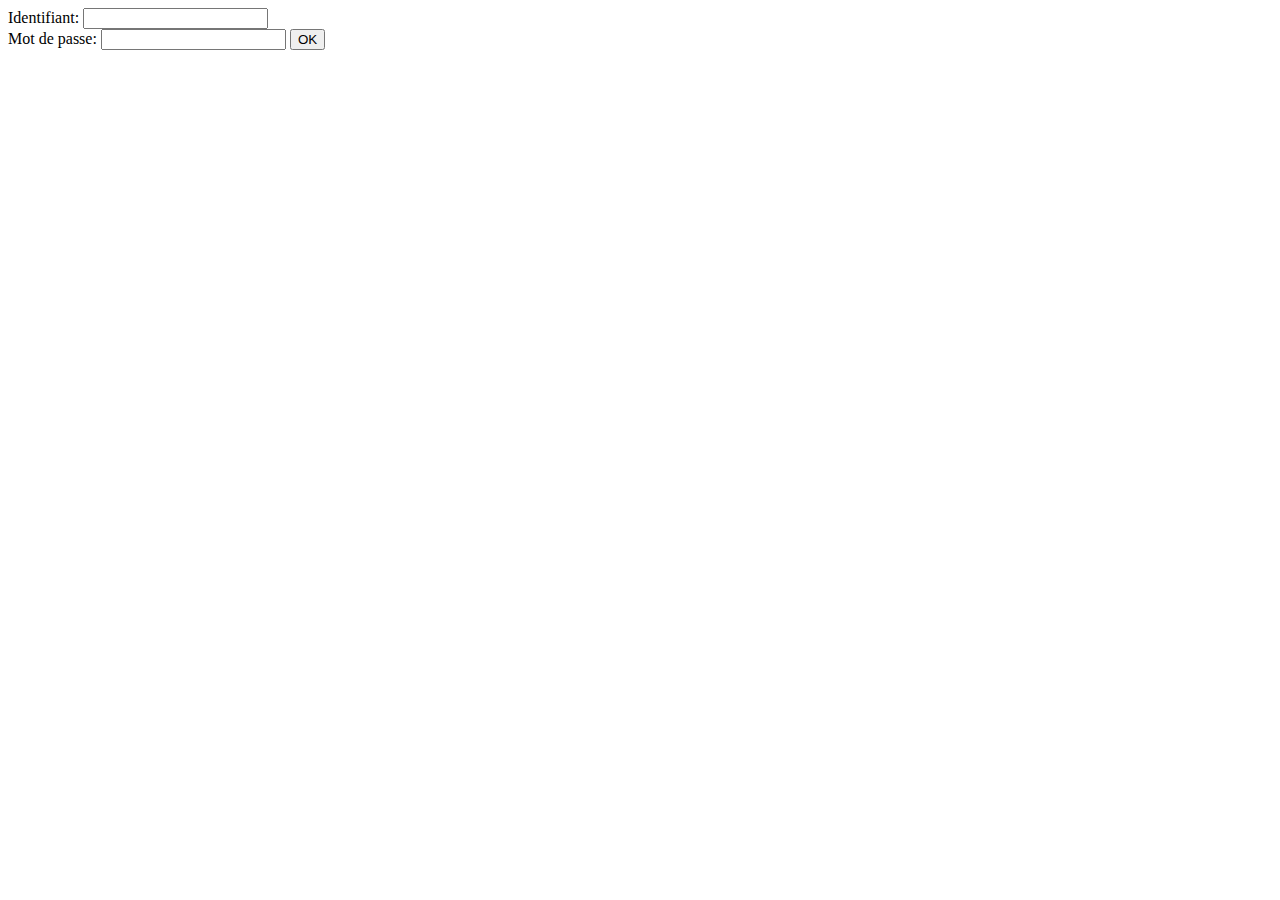
<file: J04/ex02/index.html>
<html><body>

	<form method="POST" action="create.php"> 
		Identifiant: <input type="text" name="login" value="" />
		<br />
		Mot de passe: <input type="password" name="passwd" value="" />
		<input type="submit" name="submit" value="OK"/>
	</form>
	
</body></html>
</file>
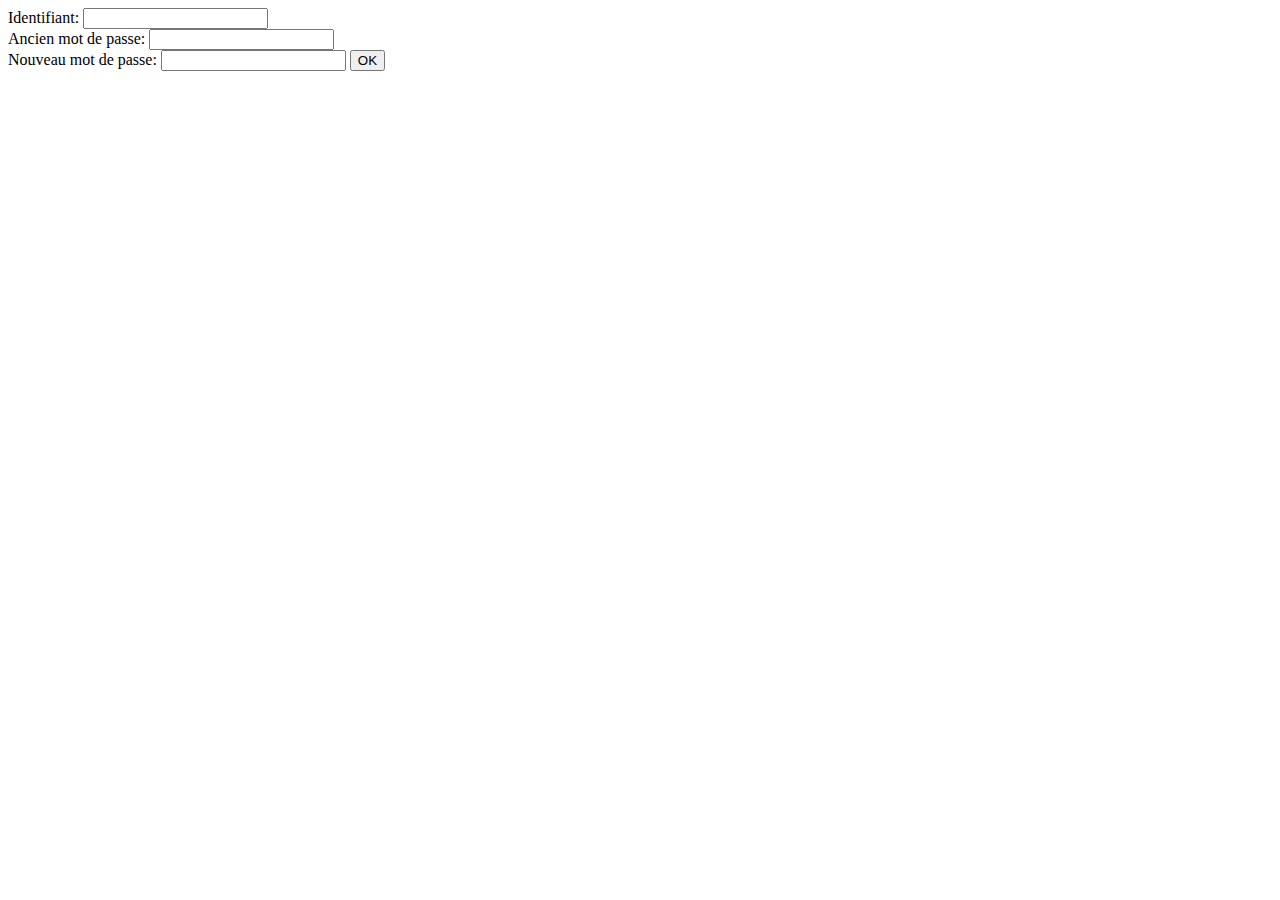
<file: J04/ex03/index.html>
<html><body>

	<form method="POST" action="modif.php"> 
		Identifiant: <input type="text" name="login" value="" />
		<br />
		Ancien mot de passe: <input type="password" name="oldpw" value="" />
		<br />
		Nouveau mot de passe: <input type="password" name="newpw" value="" />
		<input type="submit" name="submit" value="OK"/>
	</form>
	
</body></html>
</file>
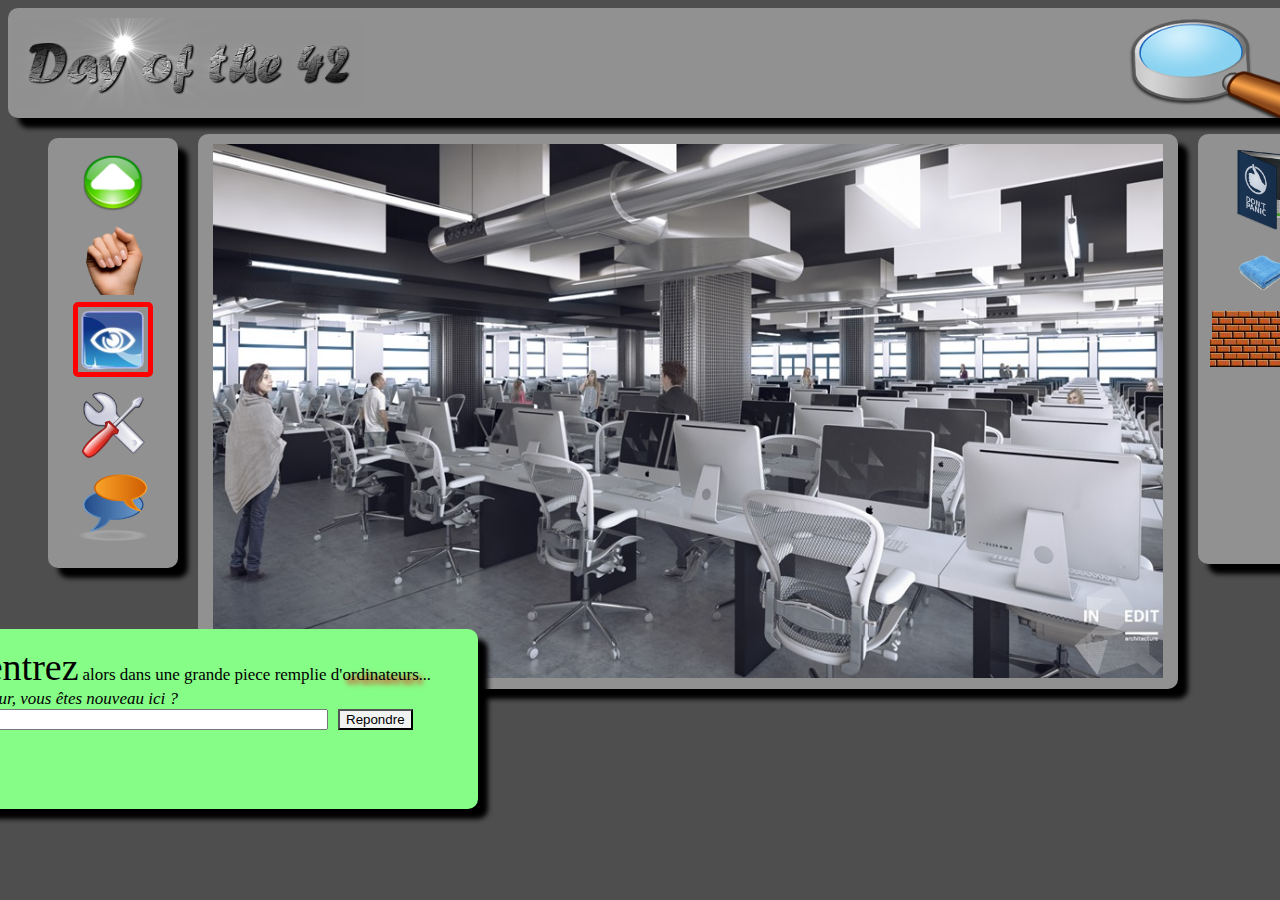
<file: J00/ex02/ doft.html>
<HTML>
<HEAD>
	<meta charset="utf-8" />
	<TITLE>Day of the 42</TITLE>
	 <link rel="stylesheet" href="doft.css" />
</HEAD>
<BODY>


<div id="global">


	<div id="header">
		<img id="imgHeader" src="day_of_the_42.png" alt="Le Header" title="Vive 42 !" />
		<a href="http://www.disney.com"><img id="reload" src="reload.png" title="Recommencer au début" /></a>
		<a href="http://www.relaischateaux.com"><img id="cross" src="close.gif" title="Déconnecter" /></a>
		<img id="loupe" src="loupe.png" title="ZOOM" />
	</div>

	<div id="corpus">

		<div id="colonne_gauche">
			<img id="arrow" src="arrow.png" alt ="Avancer" title="Avancer" />
			<img id="hand" src="main.png" alt ="Prendre" title="Prendre" />
			<img id="eye" src="oeil.png" alt ="Regarder" title="Regarder" />
			<img id="tools" src="outil.png" alt ="Utiliser" title="Utiliser" />
			<img id="chat" src="chat-icon.png" alt ="Parler" title="Parler" />
		</div>


		<div id="centre">
			<img id="img_center" src="cluster.jpg" title="Cluster" usemap="#map1"/>
			<map name="map1">  
				<area href="http://www.apple.com" shape="rect" coords="750,300,930,450">
				<area href="http://www.ikea.com" shape="rect" coords="300,300,430,500">
		</map>
		</div>
		

		<div id="colonne_droite">
			<img id="book" src="book.png" alt ="Lire" title="Lire" />
			<img id="towel" src="towel.png" alt ="S'essuyer" title="S'essuyer" />
			<br>
			<img id="brick" src="brick.jpg" alt ="Faceplant" title="Faceplant" />
			<img id="brick" src="brick.jpg" alt ="Faceplant" title="Faceplant" />
			<img id="brick" src="brick.jpg" alt ="Faceplant" title="Faceplant" />
			<img id="brick2" src="brick.jpg" alt ="Faceplant" title="Faceplant" />
			<br>
			<img id="brick" src="brick.jpg" alt ="Faceplant" title="Faceplant" />
			<img id="brick" src="brick.jpg" alt ="Faceplant" title="Faceplant" />
			<img id="brick" src="brick.jpg" alt ="Faceplant" title="Faceplant" />
			<img id="brick3" src="brick.jpg" alt ="Faceplant" title="Faceplant" />
		</div>

		<div id="popup">
			<p><a style="font-size:17px; font-family:Verdana";>Vous</a> <a style="font-size:38px; font-family:serif;">entrez</a> <a style="
				font-size:17px; font-family:Verdana";>alors dans une grande piece remplie d'</a><a style="text-shadow: 4px 4px 5px red; font-size:17px; font-family:Verdana">ordinateurs</a>...</p>
			<p style="position:relative; top:-17px; font-size:17px; font-family:Verdana"><i>- Bonjour, vous êtes nouveau ici ?</i></p>
			<form style="position:relative;top:-34px;">
				<input type="text" name="reponse" style="width:380px;"><input type="submit" value="Repondre" style="position:relative; left:10px; border-radius:0px; background-color:#F1F2F2;">
			</form>
 		</div>
	</div>


</div>







</BODY>
</HTML>
</file>
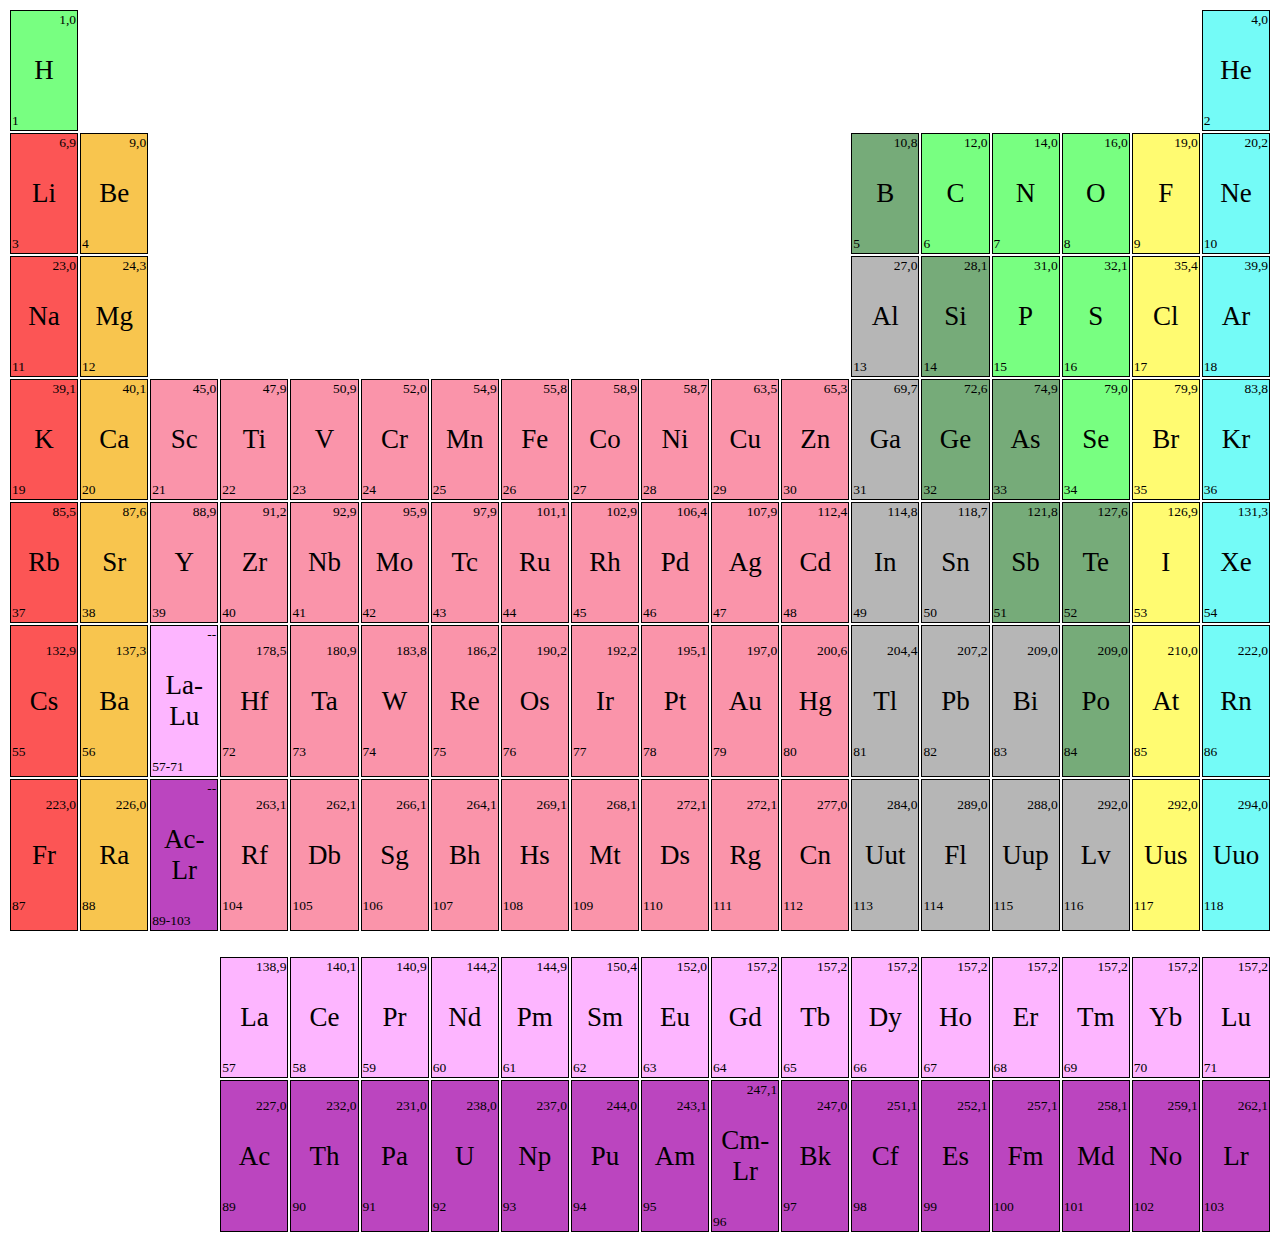
<file: J00/ex03/responsive.html>
<HTML>
<HEAD>
	<TITLE>Mendeleiev</TITLE>
	 <link rel="stylesheet" href="responsive.css" />
</HEAD>
<BODY>
	<table style="height:100%; width:100%;" contenteditable="true">
		<tr>
			<td class="case non-metaux">
				<p class="weight">1,0</p>
				<p class="symbol">H</p>
				<p class="nbr">1</p>
			</td>
			<td colspan="16"></td>
			<td class="case gaz-nobles">
				<p class="weight">4,0</p>
				<p class="symbol">He</p>
				<p class="nbr">2</p>
			</td>
		</tr>
		<tr>
			<td class="case metaux-alcalins">
				<p class="weight">6,9</p>
				<p class="symbol">Li</p>
				<p class="nbr">3</p>
			</td>
			<td class="case alcalino-terreux">
				<p class="weight">9,0</p>
				<p class="symbol">Be</p>
				<p class="nbr">4</p>
			</td>
			<td colspan="10"></td>
			<td class="case metalloides">
				<p class="weight">10,8</p>
				<p class="symbol">B</p>
				<p class="nbr">5</p>
			</td>
			<td class="case non-metaux">
				<p class="weight">12,0</p>
				<p class="symbol">C</p>
				<p class="nbr">6</p>
			</td>
			<td class="case non-metaux">
				<p class="weight">14,0</p>
				<p class="symbol">N</p>
				<p class="nbr">7</p>
			</td>
			<td class="case non-metaux">
				<p class="weight">16,0</p>
				<p class="symbol">O</p>
				<p class="nbr">8</p>
			</td>
			<td class="case halogenes">
				<p class="weight">19,0</p>
				<p class="symbol">F</p>
				<p class="nbr">9</p>
			</td>
			<td class="case gaz-nobles">
				<p class="weight">20,2</p>
				<p class="symbol">Ne</p>
				<p class="nbr">10</p>
			</td>
		</tr>
		<tr>
			<td class="case metaux-alcalins">
				<p class="weight">23,0</p>
				<p class="symbol">Na</p>
				<p class="nbr">11</p>
			</td>
			<td class="case alcalino-terreux">
				<p class="weight">24,3</p>
				<p class="symbol">Mg</p>
				<p class="nbr">12</p>
			</td>
			<td colspan="10"></td>
			<td class="case metaux-pauvres">
				<p class="weight">27,0</p>
				<p class="symbol">Al</p>
				<p class="nbr">13</p>
			</td>
			<td class="case metalloides">
				<p class="weight">28,1</p>
				<p class="symbol">Si</p>
				<p class="nbr">14</p>
			</td>
			<td class="case non-metaux">
				<p class="weight">31,0</p>
				<p class="symbol">P</p>
				<p class="nbr">15</p>
			</td>
			<td class="case non-metaux">
				<p class="weight">32,1</p>
				<p class="symbol">S</p>
				<p class="nbr">16</p>
			</td>
			<td class="case halogenes">
				<p class="weight">35,4</p>
				<p class="symbol">Cl</p>
				<p class="nbr">17</p>
			</td>
			<td class="case gaz-nobles">
				<p class="weight">39,9</p>
				<p class="symbol">Ar</p>
				<p class="nbr">18</p>
			</td>
		</tr>
		<tr>
			<td class="case metaux-alcalins">
				<p class="weight">39,1</p>
				<p class="symbol">K</p>
				<p class="nbr">19</p>
			</td>
			<td class="case alcalino-terreux">
				<p class="weight">40,1</p>
				<p class="symbol">Ca</p>
				<p class="nbr">20</p>
			</td>
			<td class="case metaux-transition">
				<p class="weight">45,0</p>
				<p class="symbol">Sc</p>
				<p class="nbr">21</p>
			</td>
			<td class="case metaux-transition">
				<p class="weight">47,9</p>
				<p class="symbol">Ti</p>
				<p class="nbr">22</p>
			</td>
			<td class="case metaux-transition">
				<p class="weight">50,9</p>
				<p class="symbol">V</p>
				<p class="nbr">23</p>
			</td>
			<td class="case metaux-transition">
				<p class="weight">52,0</p>
				<p class="symbol">Cr</p>
				<p class="nbr">24</p>
			</td>
			<td class="case metaux-transition">
				<p class="weight">54,9</p>
				<p class="symbol">Mn</p>
				<p class="nbr">25</p>
			</td>
			<td class="case metaux-transition">
				<p class="weight">55,8</p>
				<p class="symbol">Fe</p>
				<p class="nbr">26</p>
			</td>
			<td class="case metaux-transition">
				<p class="weight">58,9</p>
				<p class="symbol">Co</p>
				<p class="nbr">27</p>
			</td>
			<td class="case metaux-transition">
				<p class="weight">58,7</p>
				<p class="symbol">Ni</p>
				<p class="nbr">28</p>
			</td>
			<td class="case metaux-transition">
				<p class="weight">63,5</p>
				<p class="symbol">Cu</p>
				<p class="nbr">29</p>
			</td>
			<td class="case metaux-transition">
				<p class="weight">65,3</p>
				<p class="symbol">Zn</p>
				<p class="nbr">30</p>
			</td>
			<td class="case metaux-pauvres">
				<p class="weight">69,7</p>
				<p class="symbol">Ga</p>
				<p class="nbr">31</p>
			</td>
			<td class="case metalloides">
				<p class="weight">72,6</p>
				<p class="symbol">Ge</p>
				<p class="nbr">32</p>
			</td>
			<td class="case metalloides">
				<p class="weight">74,9</p>
				<p class="symbol">As</p>
				<p class="nbr">33</p>
			</td>
			<td class="case non-metaux">
				<p class="weight">79,0</p>
				<p class="symbol">Se</p>
				<p class="nbr">34</p>
			</td>
			<td class="case halogenes">
				<p class="weight">79,9</p>
				<p class="symbol">Br</p>
				<p class="nbr">35</p>
			</td>
			<td class="case gaz-nobles">
				<p class="weight">83,8</p>
				<p class="symbol">Kr</p>
				<p class="nbr">36</p>
			</td>
		</tr>
		<tr>
			<td class="case metaux-alcalins">
				<p class="weight">85,5</p>
				<p class="symbol">Rb</p>
				<p class="nbr">37</p>
			</td>
			<td class="case alcalino-terreux">
				<p class="weight">87,6</p>
				<p class="symbol">Sr</p>
				<p class="nbr">38</p>
			</td>
			<td class="case metaux-transition">
				<p class="weight">88,9</p>
				<p class="symbol">Y</p>
				<p class="nbr">39</p>
			</td>
			<td class="case metaux-transition">
				<p class="weight">91,2</p>
				<p class="symbol">Zr</p>
				<p class="nbr">40</p>
			</td>
			<td class="case metaux-transition">
				<p class="weight">92,9</p>
				<p class="symbol">Nb</p>
				<p class="nbr">41</p>
			</td>
			<td class="case metaux-transition">
				<p class="weight">95,9</p>
				<p class="symbol">Mo</p>
				<p class="nbr">42</p>
			</td>
			<td class="case metaux-transition">
				<p class="weight">97,9</p>
				<p class="symbol">Tc</p>
				<p class="nbr">43</p>
			</td>
			<td class="case metaux-transition">
				<p class="weight">101,1</p>
				<p class="symbol">Ru</p>
				<p class="nbr">44</p>
			</td>
			<td class="case metaux-transition">
				<p class="weight">102,9</p>
				<p class="symbol">Rh</p>
				<p class="nbr">45</p>
			</td>
			<td class="case metaux-transition">
				<p class="weight">106,4</p>
				<p class="symbol">Pd</p>
				<p class="nbr">46</p>
			</td>
			<td class="case metaux-transition">
				<p class="weight">107,9</p>
				<p class="symbol">Ag</p>
				<p class="nbr">47</p>
			</td>
			<td class="case metaux-transition">
				<p class="weight">112,4</p>
				<p class="symbol">Cd</p>
				<p class="nbr">48</p>
			</td>
			<td class="case metaux-pauvres">
				<p class="weight">114,8</p>
				<p class="symbol">In</p>
				<p class="nbr">49</p>
			</td>
			<td class="case metaux-pauvres">
				<p class="weight">118,7</p>
				<p class="symbol">Sn</p>
				<p class="nbr">50</p>
			</td>
			<td class="case metalloides">
				<p class="weight">121,8</p>
				<p class="symbol">Sb</p>
				<p class="nbr">51</p>
			</td>
			<td class="case metalloides">
				<p class="weight">127,6</p>
				<p class="symbol">Te</p>
				<p class="nbr">52</p>
			</td>
			<td class="case halogenes">
				<p class="weight">126,9</p>
				<p class="symbol">I</p>
				<p class="nbr">53</p>
			</td>
			<td class="case gaz-nobles">
				<p class="weight">131,3</p>
				<p class="symbol">Xe</p>
				<p class="nbr">54</p>
			</td>
		</tr>
		<tr>
			<td class="case metaux-alcalins">
				<p class="weight">132,9</p>
				<p class="symbol">Cs</p>
				<p class="nbr">55</p>
			</td>
			<td class="case alcalino-terreux">
				<p class="weight">137,3</p>
				<p class="symbol">Ba</p>
				<p class="nbr">56</p>
			</td>
			<td class="case lanthanides">
				<p class="weight">--</p>
				<p class="symbol">La-Lu</p>
				<p class="nbr">57-71</p>
			</td>
			<td class="case metaux-transition">
				<p class="weight">178,5</p>
				<p class="symbol">Hf</p>
				<p class="nbr">72</p>
			</td>
			<td class="case metaux-transition">
				<p class="weight">180,9</p>
				<p class="symbol">Ta</p>
				<p class="nbr">73</p>
			</td>
			<td class="case metaux-transition">
				<p class="weight">183,8</p>
				<p class="symbol">W</p>
				<p class="nbr">74</p>
			</td>
			<td class="case metaux-transition">
				<p class="weight">186,2</p>
				<p class="symbol">Re</p>
				<p class="nbr">75</p>
			</td>
			<td class="case metaux-transition">
				<p class="weight">190,2</p>
				<p class="symbol">Os</p>
				<p class="nbr">76</p>
			</td>
			<td class="case metaux-transition">
				<p class="weight">192,2</p>
				<p class="symbol">Ir</p>
				<p class="nbr">77</p>
			</td>
			<td class="case metaux-transition">
				<p class="weight">195,1</p>
				<p class="symbol">Pt</p>
				<p class="nbr">78</p>
			</td>
			<td class="case metaux-transition">
				<p class="weight">197,0</p>
				<p class="symbol">Au</p>
				<p class="nbr">79</p>
			</td>
			<td class="case metaux-transition">
				<p class="weight">200,6</p>
				<p class="symbol">Hg</p>
				<p class="nbr">80</p>
			</td>
			<td class="case metaux-pauvres">
				<p class="weight">204,4</p>
				<p class="symbol">Tl</p>
				<p class="nbr">81</p>
			</td>
			<td class="case metaux-pauvres">
				<p class="weight">207,2</p>
				<p class="symbol">Pb</p>
				<p class="nbr">82</p>
			</td>
			<td class="case metaux-pauvres">
				<p class="weight">209,0</p>
				<p class="symbol">Bi</p>
				<p class="nbr">83</p>
			</td>
			<td class="case metalloides">
				<p class="weight">209,0</p>
				<p class="symbol">Po</p>
				<p class="nbr">84</p>
			</td>
			<td class="case halogenes">
				<p class="weight">210,0</p>
				<p class="symbol">At</p>
				<p class="nbr">85</p>
			</td>
			<td class="case gaz-nobles">
				<p class="weight">222,0</p>
				<p class="symbol">Rn</p>
				<p class="nbr">86</p>
			</td>
		</tr>
		<tr>
			<td class="case metaux-alcalins">
				<p class="weight">223,0</p>
				<p class="symbol">Fr</p>
				<p class="nbr">87</p>
			</td>
			<td class="case alcalino-terreux">
				<p class="weight">226,0</p>
				<p class="symbol">Ra</p>
				<p class="nbr">88</p>
			</td>
			<td class="case actinides">
				<p class="weight">--</p>
				<p class="symbol">Ac-Lr</p>
				<p class="nbr">89-103</p>
			</td>
			<td class="case metaux-transition">
				<p class="weight">263,1</p>
				<p class="symbol">Rf</p>
				<p class="nbr">104</p>
			</td>
			<td class="case metaux-transition">
				<p class="weight">262,1</p>
				<p class="symbol">Db</p>
				<p class="nbr">105</p>
			</td>
			<td class="case metaux-transition">
				<p class="weight">266,1</p>
				<p class="symbol">Sg</p>
				<p class="nbr">106</p>
			</td>
			<td class="case metaux-transition">
				<p class="weight">264,1</p>
				<p class="symbol">Bh</p>
				<p class="nbr">107</p>
			</td>
			<td class="case metaux-transition">
				<p class="weight">269,1</p>
				<p class="symbol">Hs</p>
				<p class="nbr">108</p>
			</td>
			<td class="case metaux-transition">
				<p class="weight">268,1</p>
				<p class="symbol">Mt</p>
				<p class="nbr">109</p>
			</td>
			<td class="case metaux-transition">
				<p class="weight">272,1</p>
				<p class="symbol">Ds</p>
				<p class="nbr">110</p>
			</td>
			<td class="case metaux-transition">
				<p class="weight">272,1</p>
				<p class="symbol">Rg</p>
				<p class="nbr">111</p>
			</td>
			<td class="case metaux-transition">
				<p class="weight">277,0</p>
				<p class="symbol">Cn</p>
				<p class="nbr">112</p>
			</td>
			<td class="case metaux-pauvres">
				<p class="weight">284,0</p>
				<p class="symbol">Uut</p>
				<p class="nbr">113</p>
			</td>
			<td class="case metaux-pauvres">
				<p class="weight">289,0</p>
				<p class="symbol">Fl</p>
				<p class="nbr">114</p>
			</td>
			<td class="case metaux-pauvres">
				<p class="weight">288,0</p>
				<p class="symbol">Uup</p>
				<p class="nbr">115</p>
			</td>
			<td class="case metaux-pauvres">
				<p class="weight">292,0</p>
				<p class="symbol">Lv</p>
				<p class="nbr">116</p>
			</td>
			<td class="case halogenes">
				<p class="weight">292,0</p>
				<p class="symbol">Uus</p>
				<p class="nbr">117</p>
			</td>
			<td class="case gaz-nobles">
				<p class="weight">294,0</p>
				<p class="symbol">Uuo</p>
				<p class="nbr">118</p>
			</td>
		</tr>
		<tr>
			<td colspan="1"></td>
		</tr>
		<tr>
			<td colspan="1"></td>
		</tr>
		<tr>
			<td colspan="1"></td>
		</tr>
		<tr>
			<td colspan="1"></td>
		</tr>
		<tr>
			<td colspan="1"></td>
		</tr>
		<tr>
			<td colspan="1"></td>
		</tr>
		
		<tr>
			<td colspan="3"></td>
			<td class="case lanthanides">
				<p class="weight">138,9</p>
				<p class="symbol">La</p>
				<p class="nbr">57</p>
			</td>
			<td class="case lanthanides">
				<p class="weight">140,1</p>
				<p class="symbol">Ce</p>
				<p class="nbr">58</p>
			</td>
			<td class="case lanthanides">
				<p class="weight">140,9</p>
				<p class="symbol">Pr</p>
				<p class="nbr">59</p>
			</td>
			<td class="case lanthanides">
				<p class="weight">144,2</p>
				<p class="symbol">Nd</p>
				<p class="nbr">60</p>
			</td>
			<td class="case lanthanides">
				<p class="weight">144,9</p>
				<p class="symbol">Pm</p>
				<p class="nbr">61</p>
			</td>
			<td class="case lanthanides">
				<p class="weight">150,4</p>
				<p class="symbol">Sm</p>
				<p class="nbr">62</p>
			</td>
			<td class="case lanthanides">
				<p class="weight">152,0</p>
				<p class="symbol">Eu</p>
				<p class="nbr">63</p>
			</td>
			<td class="case lanthanides">
				<p class="weight">157,2</p>
				<p class="symbol">Gd</p>
				<p class="nbr">64</p>
			</td>
			<td class="case lanthanides">
				<p class="weight">157,2</p>
				<p class="symbol">Tb</p>
				<p class="nbr">65</p>
			</td>
			<td class="case lanthanides">
				<p class="weight">157,2</p>
				<p class="symbol">Dy</p>
				<p class="nbr">66</p>
			</td>
			<td class="case lanthanides">
				<p class="weight">157,2</p>
				<p class="symbol">Ho</p>
				<p class="nbr">67</p>
			</td>
			<td class="case lanthanides">
				<p class="weight">157,2</p>
				<p class="symbol">Er</p>
				<p class="nbr">68</p>
			</td>
			<td class="case lanthanides">
				<p class="weight">157,2</p>
				<p class="symbol">Tm</p>
				<p class="nbr">69</p>
			</td>
			<td class="case lanthanides">
				<p class="weight">157,2</p>
				<p class="symbol">Yb</p>
				<p class="nbr">70</p>
			</td>
			<td class="case lanthanides">
				<p class="weight">157,2</p>
				<p class="symbol">Lu</p>
				<p class="nbr">71</p>
			</td>
		</tr>
		<tr>
			<td colspan="3"></td>
			<td class="case actinides">
				<p class="weight">227,0</p>
				<p class="symbol">Ac</p>
				<p class="nbr">89</p>
			</td>
			<td class="case actinides">
				<p class="weight">232,0</p>
				<p class="symbol">Th</p>
				<p class="nbr">90</p>
			</td>
			<td class="case actinides">
				<p class="weight">231,0</p>
				<p class="symbol">Pa</p>
				<p class="nbr">91</p>
			</td>
			<td class="case actinides">
				<p class="weight">238,0</p>
				<p class="symbol">U</p>
				<p class="nbr">92</p>
			</td>
			<td class="case actinides">
				<p class="weight">237,0</p>
				<p class="symbol">Np</p>
				<p class="nbr">93</p>
			</td>
			<td class="case actinides">
				<p class="weight">244,0</p>
				<p class="symbol">Pu</p>
				<p class="nbr">94</p>
			</td>
			<td class="case actinides">
				<p class="weight">243,1</p>
				<p class="symbol">Am</p>
				<p class="nbr">95</p>
			</td>
			<td class="case actinides">
				<p class="weight">247,1</p>
				<p class="symbol">Cm-Lr</p>
				<p class="nbr">96</p>
			</td>
			<td class="case actinides">
				<p class="weight">247,0</p>
				<p class="symbol">Bk</p>
				<p class="nbr">97</p>
			</td>
			<td class="case actinides">
				<p class="weight">251,1</p>
				<p class="symbol">Cf</p>
				<p class="nbr">98</p>
			</td>
			<td class="case actinides">
				<p class="weight">252,1</p>
				<p class="symbol">Es</p>
				<p class="nbr">99</p>
			</td>
			<td class="case actinides">
				<p class="weight">257,1</p>
				<p class="symbol">Fm</p>
				<p class="nbr">100</p>
			</td>
			<td class="case actinides">
				<p class="weight">258,1</p>
				<p class="symbol">Md</p>
				<p class="nbr">101</p>
			</td>
			<td class="case actinides">
				<p class="weight">259,1</p>
				<p class="symbol">No</p>
				<p class="nbr">102</p>
			</td>
			<td class="case actinides">
				<p class="weight">262,1</p>
				<p class="symbol">Lr</p>
				<p class="nbr">103</p>
			</td>
		</tr>
	</table>

	

</BODY>
</HTML>
</file>
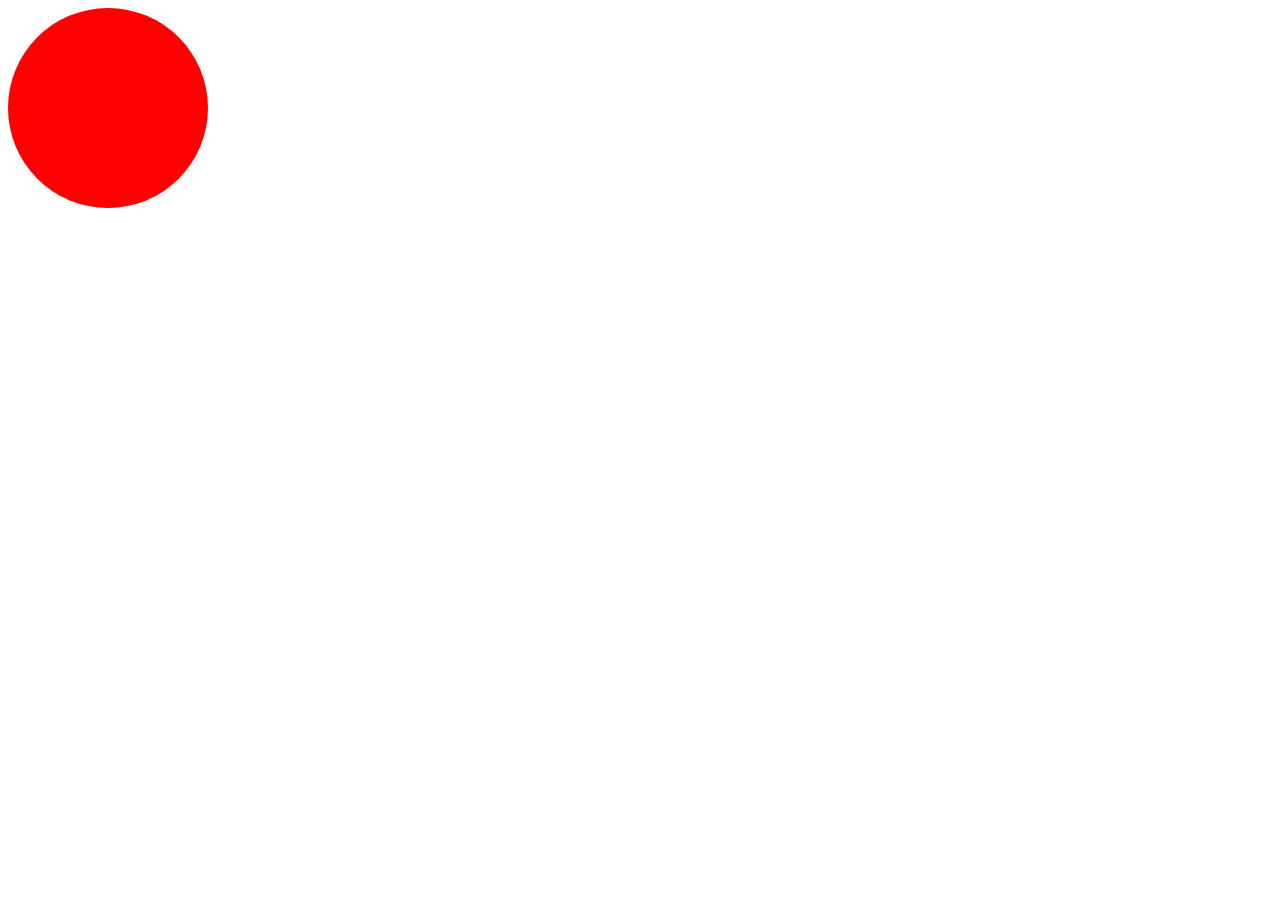
<file: J09/ex00/balloon.html>
<!doctype html>
<html>
<head>

<script>
	
	var size = 200;
	var color = "red";
	function bigger()
	{
		if (size >= 420)
		{	
			size = 200;
			document.getElementById("balloon").style.height = size + "px";
			document.getElementById("balloon").style.width = size + "px";
			color = get_color(color);
		}
		else
		{
			size += 10;
			document.getElementById("balloon").style.height = size + "px";
			document.getElementById("balloon").style.width = size + "px";
			color = get_color(color);

		}
	}
		
	function get_color(color)
	{
		if (color == "red")
			color = "green";
		else if (color == "green")
			color = "blue";
		else if (color == "blue")
			color = "red";
		document.getElementById("balloon").style.background = color;
		return color;
	}

	function get_color_r(color)
	{
		if (color == "red")
			color = "blue";
		else if (color == "blue")
			color = "green";
		else if (color == "green")
			color = "red";
		document.getElementById("balloon").style.background = color;
		return color;
	}

	function smaller()
	{
		if (size > 200)
		{
			size -= 5;
			document.getElementById("balloon").style.height = size + "px";
			document.getElementById("balloon").style.width = size + "px";
		}
		color = get_color_r(color);
		
	}

</script>

</head>
<body>
	
	<div id="balloon" onclick="bigger()" onmouseout="smaller()" style="height:200px; width:200px; border-radius:100%; background:#FF0000; align:center">   </div>
	
</body>

</html>
</file>
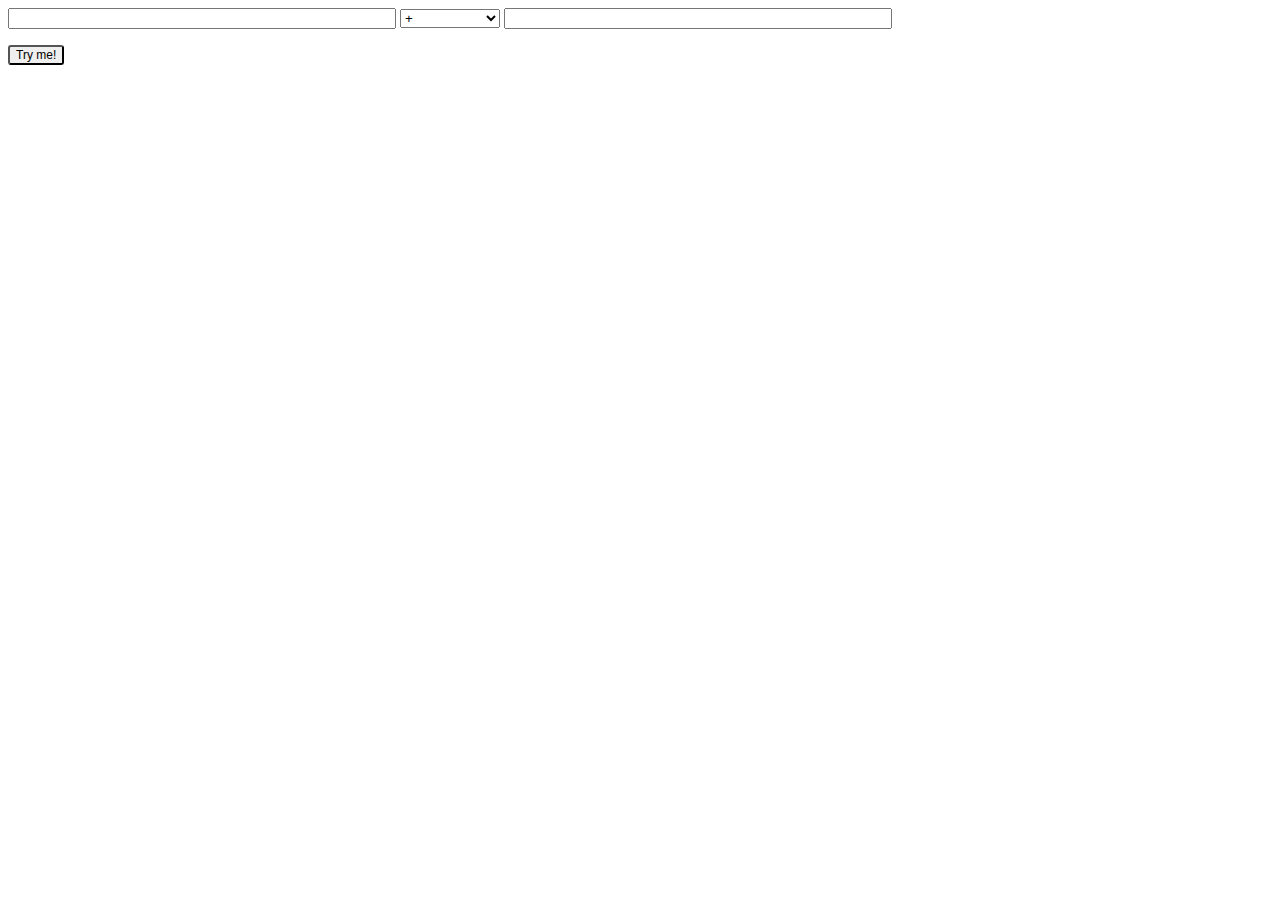
<file: J09/ex01/calc.html>
<!doctype html>
<html>
<head>


</head>
<body>
	
	<div>

		<form> 
			<input id="barre1" type="text" name="form1"; style="width:380px;">
			<select id="select" type="text" name="form2"; style="width:100px;">
				<option value = "+">+</option>
				<option value = "-">-</option>
				<option value = "/">/</option>
				<option value = "%">%</option>
				<option value = "*">*</option>
			</select>
			<input id="barre2" type="text" name="form3"; style="width:380px;">

			<p><input type="button" value="Try me!" onclick="calcul()" style="border-radius:3px; font-size:12px;"> </p>
		</form>
	</div>

	<script>

		function calcul()
		{
			var value_1;
			var value_2;
			var opp;
			var res;
			value_1 = document.getElementById('barre1').value;
			value_2 = document.getElementById('barre2').value;
			opp = document.getElementById('select').value;

			if (isNaN(value_1) || isNaN(value_2) || value_1 == "" || value_1 < 0 || value_2 == "" || value_2 < 0)
				window.alert("Error :(");
			else if ((opp == "%" || opp == "/") && value_2 == 0)
			{
				window.alert("It's over 9000!");
				console.log("It's over 9000!");
			}
			else
			{
				if (opp == "+")
				{
					res = parseInt(value_1) + parseInt(value_2);
					alert(res);
					console.log(res);
				}
				else if (opp == "-")
				{
					res = parseInt(value_1) - parseInt(value_2);
					alert(res);
					console.log(res);
				}
				else if (opp == "*")
				{
					res = parseInt(value_1) * parseInt(value_2);
					alert(res);
					console.log(res);
				}
				else if (opp == "/")
				{
					res = parseInt(value_1) / parseInt(value_2);
					alert(res);
					console.log(res);
				}
				else if (opp == "%")
				{
					res = parseInt(value_1) % parseInt(value_2);
					alert(res);
					console.log(res);
				}
			}
		}

		setInterval(function()
			{
				window.alert("Please, use me...")
			}, 30000);

	</script>

	
</body>

</html>
</file>
<file: J00/ex02/doft.css>
body
	{
		background: #4E4E4E;
	}
#header
	{
		background-color: #919191;
		height: 110px;
		box-shadow: 10px 10px 5px 0px #000000;
		border-radius: 10px;
	}
#global
{
	width: 1350px;
	margin: auto;
}
#imgHeader
{
	float: left;
	width: 350px;
	margin: 10px 0 0 5px;
}
#img_center
{
	width: 950px;
	margin: 10px 0px 0 0px;
}
#cross
{
	float: right;
	margin: 85px -22px 0 0;
}
#reload
{
	float: right;
	width: 20px;
	margin: 7px 10px 0 0;
}
#loupe 
{
	float: right;
	width: 210px;
	margin: 5px 0 0 0;
}
#colonne_gauche
{
	background-color: #919191;
	height: 430px;
	width: 130px;
	float: left;
	margin: 20px 20px 0 40px;
	box-shadow: 10px 10px 5px 0px #000000;
	border-radius: 10px;
	text-align: center;
}
#centre
{
	position : relative;
	z-index: 1; 
	background-color: #919191;
	float: left;
	width: 980px;
	height: 555px;
	margin: 0px 20px 0 0;
	box-shadow: 10px 10px 5px 0px #000000;
	border-radius: 10px;
	text-align: center;
}
#colonne_droite
{
	background-color: #919191;
	
	height: 430px;
	width: 130px;
	float: left;
	box-shadow: 10px 10px 5px 0px #000000;
	border-radius: 10px;
	text-align: center;
}
#arrow
{
	width: 60px;
	margin: 15px 0 0 0;
}
#hand
{
	width: 70px;
	margin: 12px 0 0 0;
}
#eye
{
	width: 70px;
	margin: 7px 0 0 0;
	border-style: solid;
    border-width: 5px;
    border-color: red;
    border-radius: 5px;
}
#tools
{
	width: 75px;
	margin: 10px 0 0 0;
}
#chat
{
	width: 70px;
	margin: 12px 0 0 0;
}
#book
{
	width: 65px;
	margin: 12px 0 0 0;
}
#towel
{
	width: 70px;
	margin: 12px 0 0 0;
}
#brick
{
	width: 28px;
	margin: 12px -6px -16px 0;
}
#brick2
{
	width: 28px;
	margin: 12px -3px -16px 0;
}
#brick3
{
	width: 28px;
	margin: 12px 0px -16px 0;
}
#popup
{
	position: relative;
	background-color:#86FD87;
	width:530px;
	height:180px;
	overflow: hidden;
	left: -70px;
	z-index: 10;
	top: -60px;
	padding-left:10px;
	box-shadow: 10px 10px 5px 0px #000000;
	border-radius: 10px;
}
</file>
<file: J00/ex03/responsive.css>
.case
		{
			border:1px solid black;
		}
		.weight
		{
			text-align:right;
			font-size:1.5vmin;
		}
		.symbol
		{
			text-align: center;
			font-style: bold;
			font-size: 3vmin;
		}
		.nbr 
		{
			text-align:left;
			font-size:1.5vmin;
		}
		.non-metaux
		{
			background-color:#78FF81;
		}
		.gaz-nobles
		{
			background-color:#74FBF7;
		}
		.metaux-alcalins
		{
			background-color:#FC5555;
		}
		.alcalino-terreux
		{
			background-color:#F8C54E;
		}
		.halogenes
		{
			background-color:#FFFB71;
		}
		.metalloides
		{
			background-color:#76AB79;
		}
		.metaux-pauvres
		{
			background-color:#B6B6B6;
		}
		.metaux-transition
		{
			background-color:#FA94AA;
		}
		.lanthanides 
		{
			background-color:#FDB5FF;
		}
		.actinides
		{
			background-color:#BB45BF;
		}
		td
		{
			width:5%;
			height:10%;
		}
</file>
